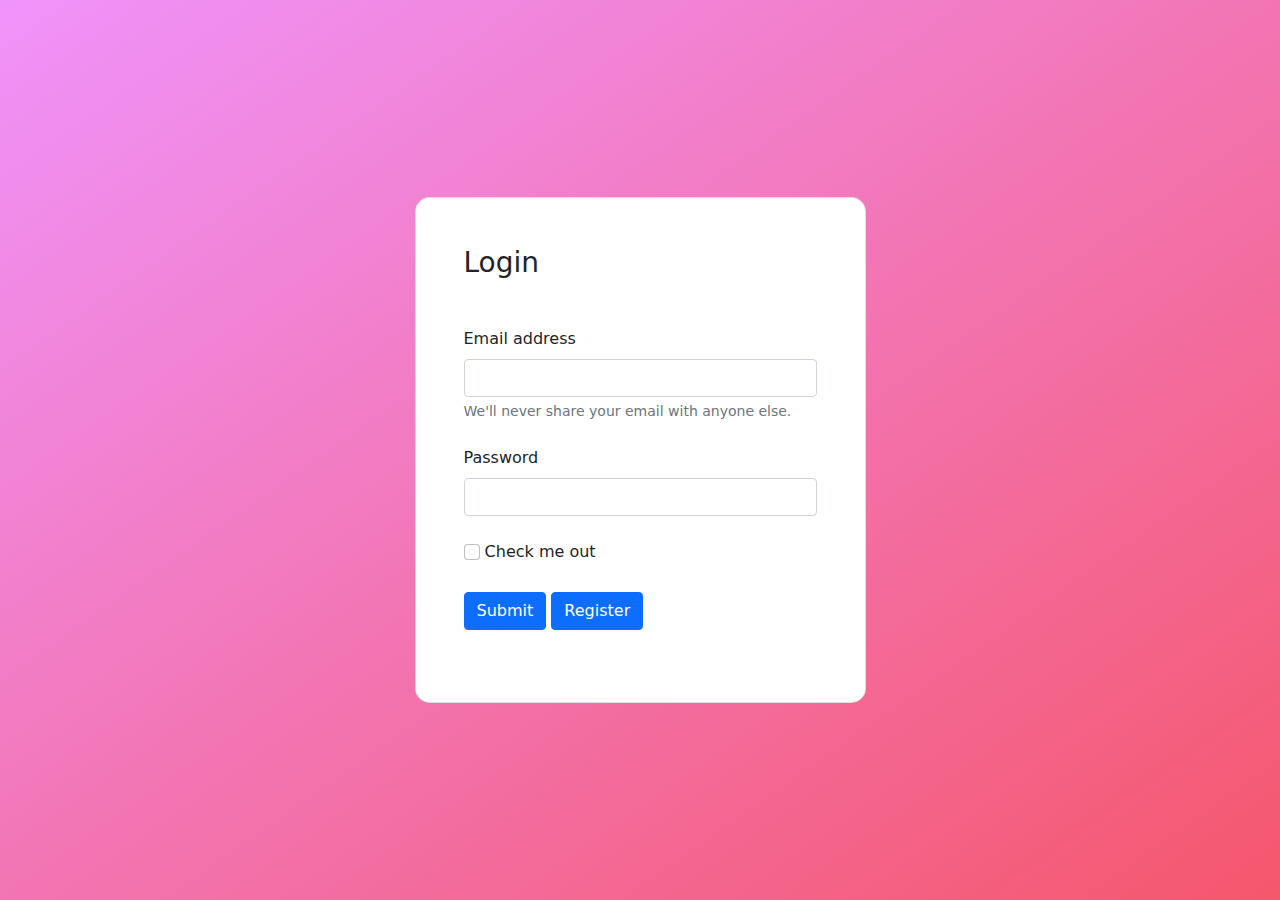
<file: shrutiTut/index.html>
<!DOCTYPE html>
<html>
<head>
	<meta charset="utf-8">
	<meta name="viewport" content="width=device-width, initial-scale=1">
	<link rel="stylesheet" href="assets/css/bootstrap.min.css">
	<link rel="stylesheet" href="assets/css/custom.css">
	<title></title>
</head>
<body >
	<section class="vh-100 gradient-custom">
		<div class="container py-5 h-100">

			<div class="row justify-content-center align-items-center h-100">
				


				<div class="col-12 col-lg-9 col-xl-5">
					

					<!-- <h1 class="text-center" style="">Shruti Webpage</h1> -->

					<div class="card shadow-2-strong card-registration" style="border-radius: 15px;">
						


						<div class="card-body p-4 p-md-5">
							




		<h3 class="mb-4 pb-2 pb-md-0 mb-md-5">Login</h3>
            <form>
            	
<div class="row">


								<div class="col-md-12 mb-4">

                  <div class="form-outline">
                    
                    <label for="exampleInputEmail1" class="form-label">Email address</label>
			    <input type="email" class="form-control" id="exampleInputEmail1" aria-describedby="emailHelp">
			    <div id="emailHelp" class="form-text">We'll never share your email with anyone else.</div>
                  </div>

                </div>
                
            </div>

            <div class="row">


								<div class="col-md-12 mb-4">

                  <div class="form-outline">
                    
                    <label for="exampleInputPassword1" class="form-label">Password</label>
			    <input type="password" class="form-control" id="exampleInputPassword1">
                  </div>

                </div>
                
            </div>


            <div class="row">


								<div class="col-md-12 mb-4">

                  <div class="form-outline">
                    
                    <input type="checkbox" class="form-check-input" id="exampleCheck1">
			    <label class="form-check-label" for="exampleCheck1">Check me out</label>
                  </div>

                </div>
                
            </div>

            <div class="row">


								<div class="col-md-12 mb-4">

                  <div class="form-outline">
                    
                    <button type="submit" class="btn btn-primary">Submit</button>
                    <a href="registration.html"><label class="form-check-label" for="" style="margin-top: 0.25em;text-decoration: underline; color: blue;"><button type="button" class="btn btn-primary">Register</button></a>
                  </div>

                </div>
                
            </div>

            </form>					


            


            
		</div>








						</div>
	

					</div>
		

				</div>
				





	</div>
			</div>
			
		
	
		
	</section>
</body>
</html>
</file>
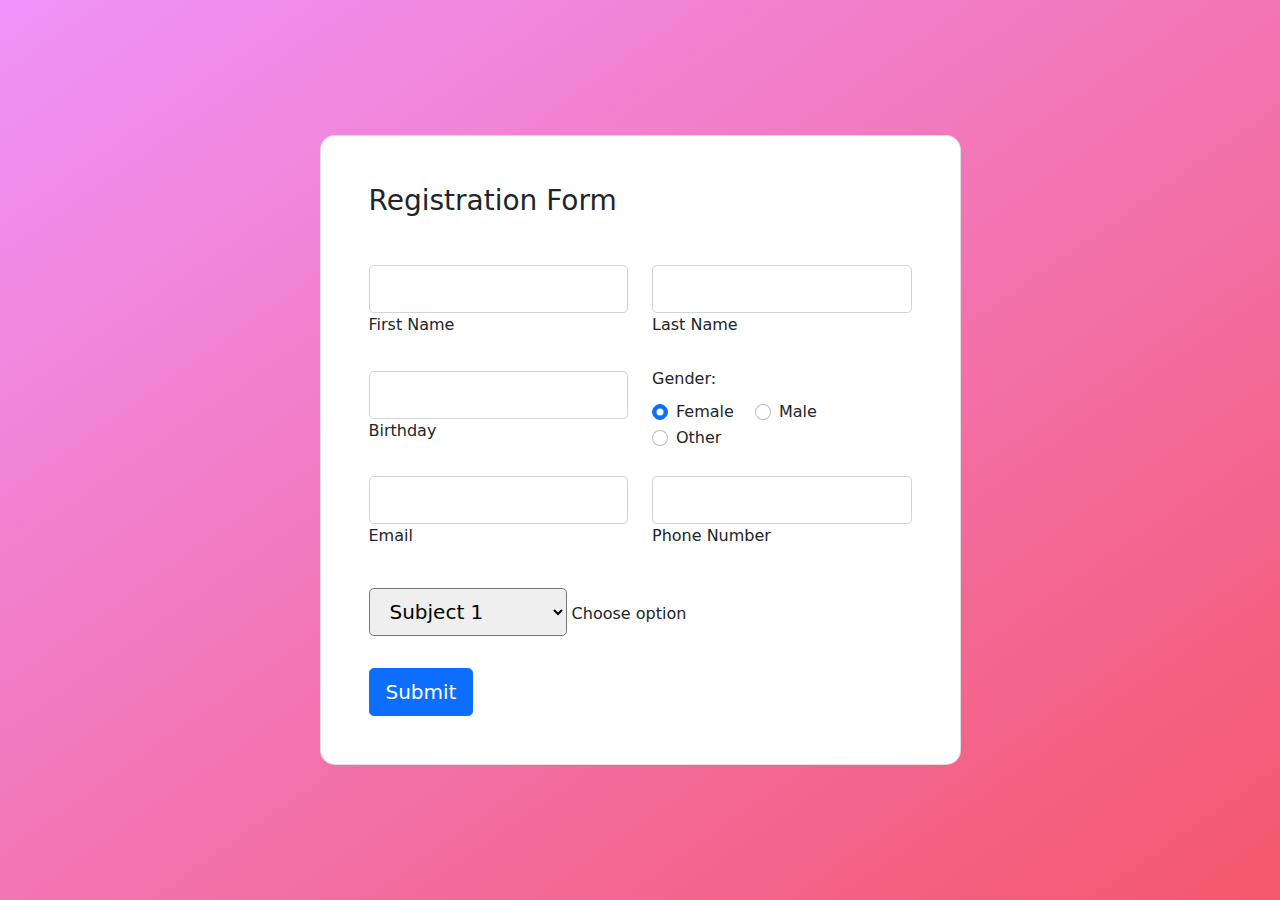
<file: shrutiTut/registration.html>
<!DOCTYPE html>
<html>
<head>
	<meta charset="utf-8">
	<meta name="viewport" content="width=device-width, initial-scale=1">
	<link rel="stylesheet" href="assets/css/bootstrap.min.css">
	<link rel="stylesheet" href="assets/css/custom.css">
	<title></title>
</head>
<body>
<section class="vh-100 gradient-custom">
  <div class="container py-5 h-100">
    <div class="row justify-content-center align-items-center h-100">
      <div class="col-12 col-lg-9 col-xl-7">
        <div class="card shadow-2-strong card-registration" style="border-radius: 15px;">
          <div class="card-body p-4 p-md-5">
            <h3 class="mb-4 pb-2 pb-md-0 mb-md-5">Registration Form</h3>
            <form>

              <div class="row">
                <div class="col-md-6 mb-4">

                  <div class="form-outline">
                    <input type="text" id="firstName" class="form-control form-control-lg" />
                    <label class="form-label" for="firstName">First Name</label>
                  </div>

                </div>
                <div class="col-md-6 mb-4">

                  <div class="form-outline">
                    <input type="text" id="lastName" class="form-control form-control-lg" />
                    <label class="form-label" for="lastName">Last Name</label>
                  </div>

                </div>
              </div>

              <div class="row">
                <div class="col-md-6 mb-4 d-flex align-items-center">

                  <div class="form-outline datepicker w-100">
                    <input type="text" class="form-control form-control-lg" id="birthdayDate" />
                    <label for="birthdayDate" class="form-label">Birthday</label>
                  </div>

                </div>
                <div class="col-md-6 mb-4">

                  <h6 class="mb-2 pb-1">Gender: </h6>

                  <div class="form-check form-check-inline">
                    <input class="form-check-input" type="radio" name="inlineRadioOptions" id="femaleGender"
                      value="option1" checked />
                    <label class="form-check-label" for="femaleGender">Female</label>
                  </div>

                  <div class="form-check form-check-inline">
                    <input class="form-check-input" type="radio" name="inlineRadioOptions" id="maleGender"
                      value="option2" />
                    <label class="form-check-label" for="maleGender">Male</label>
                  </div>

                  <div class="form-check form-check-inline">
                    <input class="form-check-input" type="radio" name="inlineRadioOptions" id="otherGender"
                      value="option3" />
                    <label class="form-check-label" for="otherGender">Other</label>
                  </div>

                </div>
              </div>

              <div class="row">
                <div class="col-md-6 mb-4 pb-2">

                  <div class="form-outline">
                    <input type="email" id="emailAddress" class="form-control form-control-lg" />
                    <label class="form-label" for="emailAddress">Email</label>
                  </div>

                </div>
                <div class="col-md-6 mb-4 pb-2">

                  <div class="form-outline">
                    <input type="tel" id="phoneNumber" class="form-control form-control-lg" />
                    <label class="form-label" for="phoneNumber">Phone Number</label>
                  </div>

                </div>
              </div>

              <div class="row">
                <div class="col-12">

                  <select class="select form-control-lg">
                    <option value="1" disabled>Choose option</option>
                    <option value="2">Subject 1</option>
                    <option value="3">Subject 2</option>
                    <option value="4">Subject 3</option>
                  </select>
                  <label class="form-label select-label">Choose option</label>

                </div>
              </div>

              <div class="mt-4 pt-2">
                <input class="btn btn-primary btn-lg" type="submit" value="Submit" />
              </div>

            </form>
          </div>
        </div>
      </div>
    </div>
  </div>
</section>
</body>
</html>
</file>
<file: shrutiTut/assets/css/custom.css>
body, html {
  height: 100%;
  margin: 0;
}



.gradient-custom {
/* fallback for old browsers */
background: #f093fb;

/* Chrome 10-25, Safari 5.1-6 */
background: -webkit-linear-gradient(to bottom right, rgba(240, 147, 251, 1), rgba(245, 87, 108, 1));

/* W3C, IE 10+/ Edge, Firefox 16+, Chrome 26+, Opera 12+, Safari 7+ */
background: linear-gradient(to bottom right, rgba(240, 147, 251, 1), rgba(245, 87, 108, 1))
}

.card-registration .select-input.form-control[readonly]:not([disabled]) {
font-size: 1rem;
line-height: 2.15;
padding-left: .75em;
padding-right: .75em;
}
.card-registration .select-arrow {
top: 13px;
}
</file>
